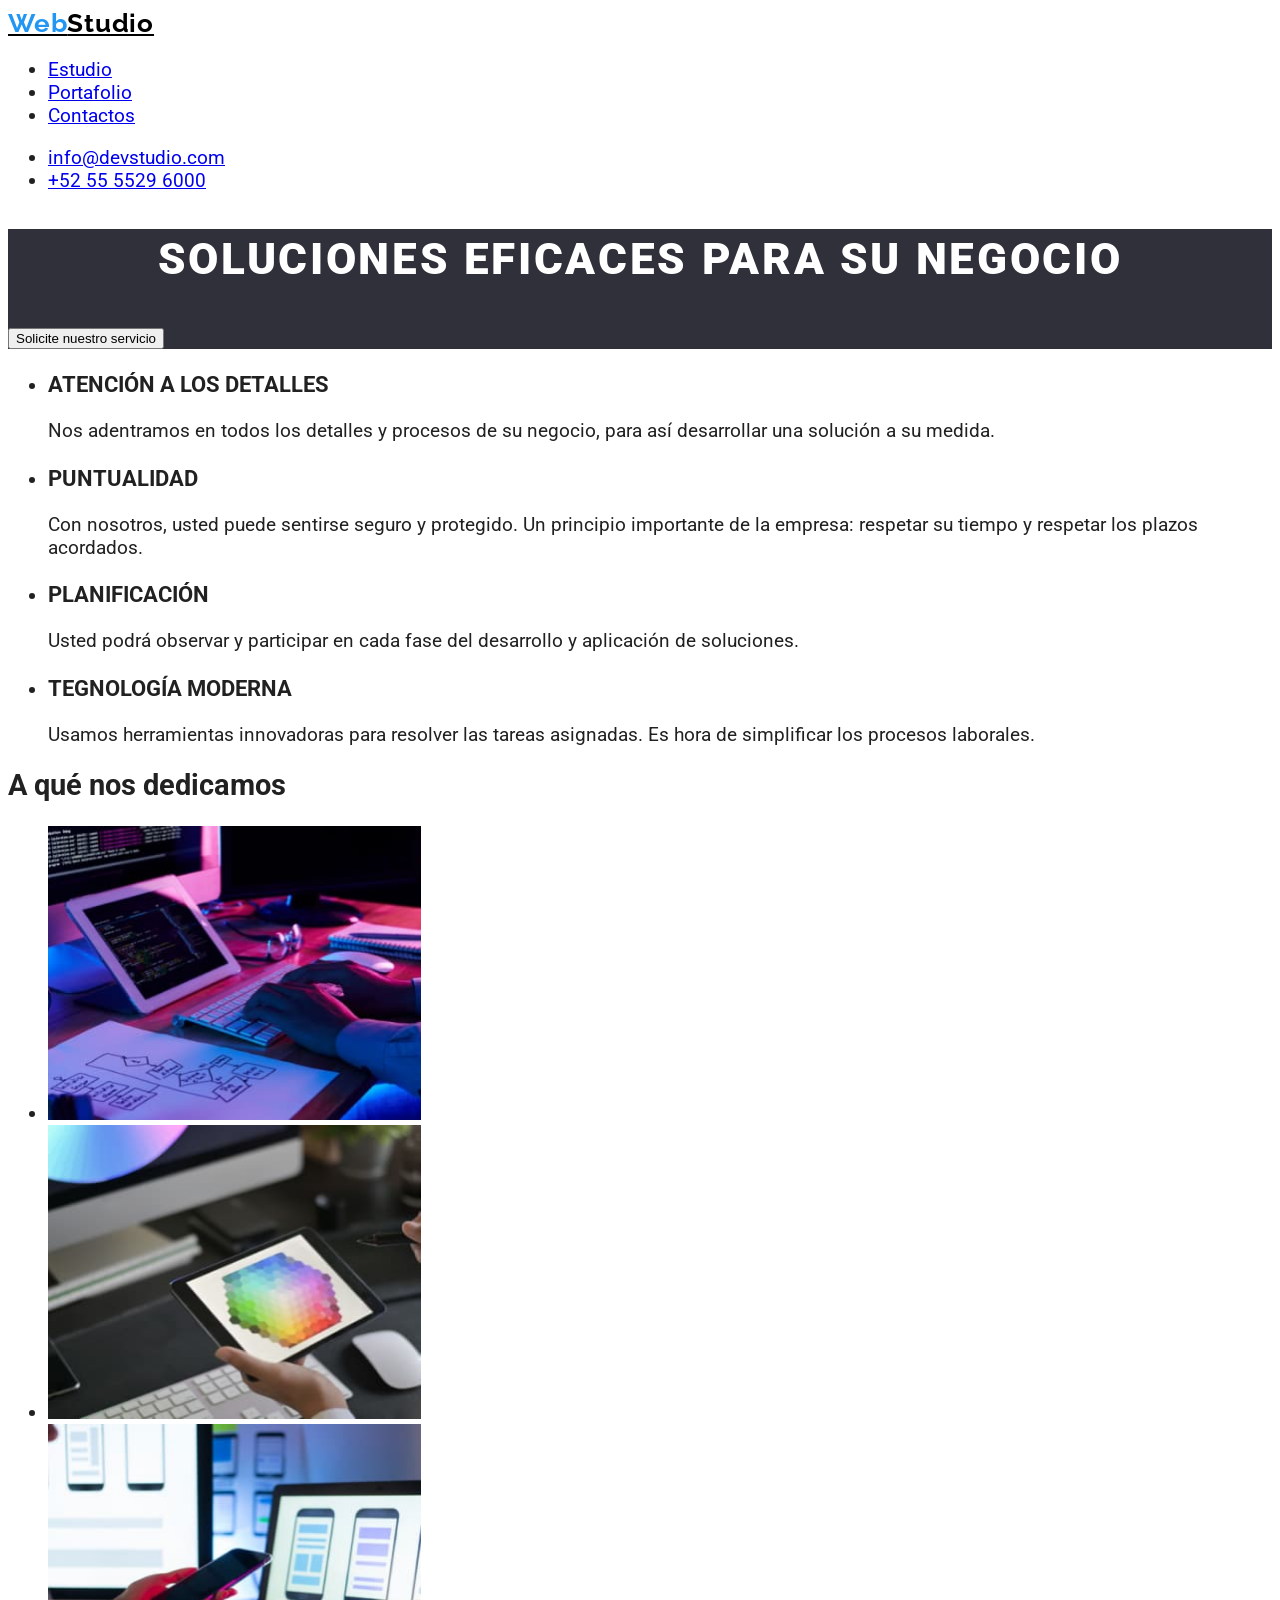
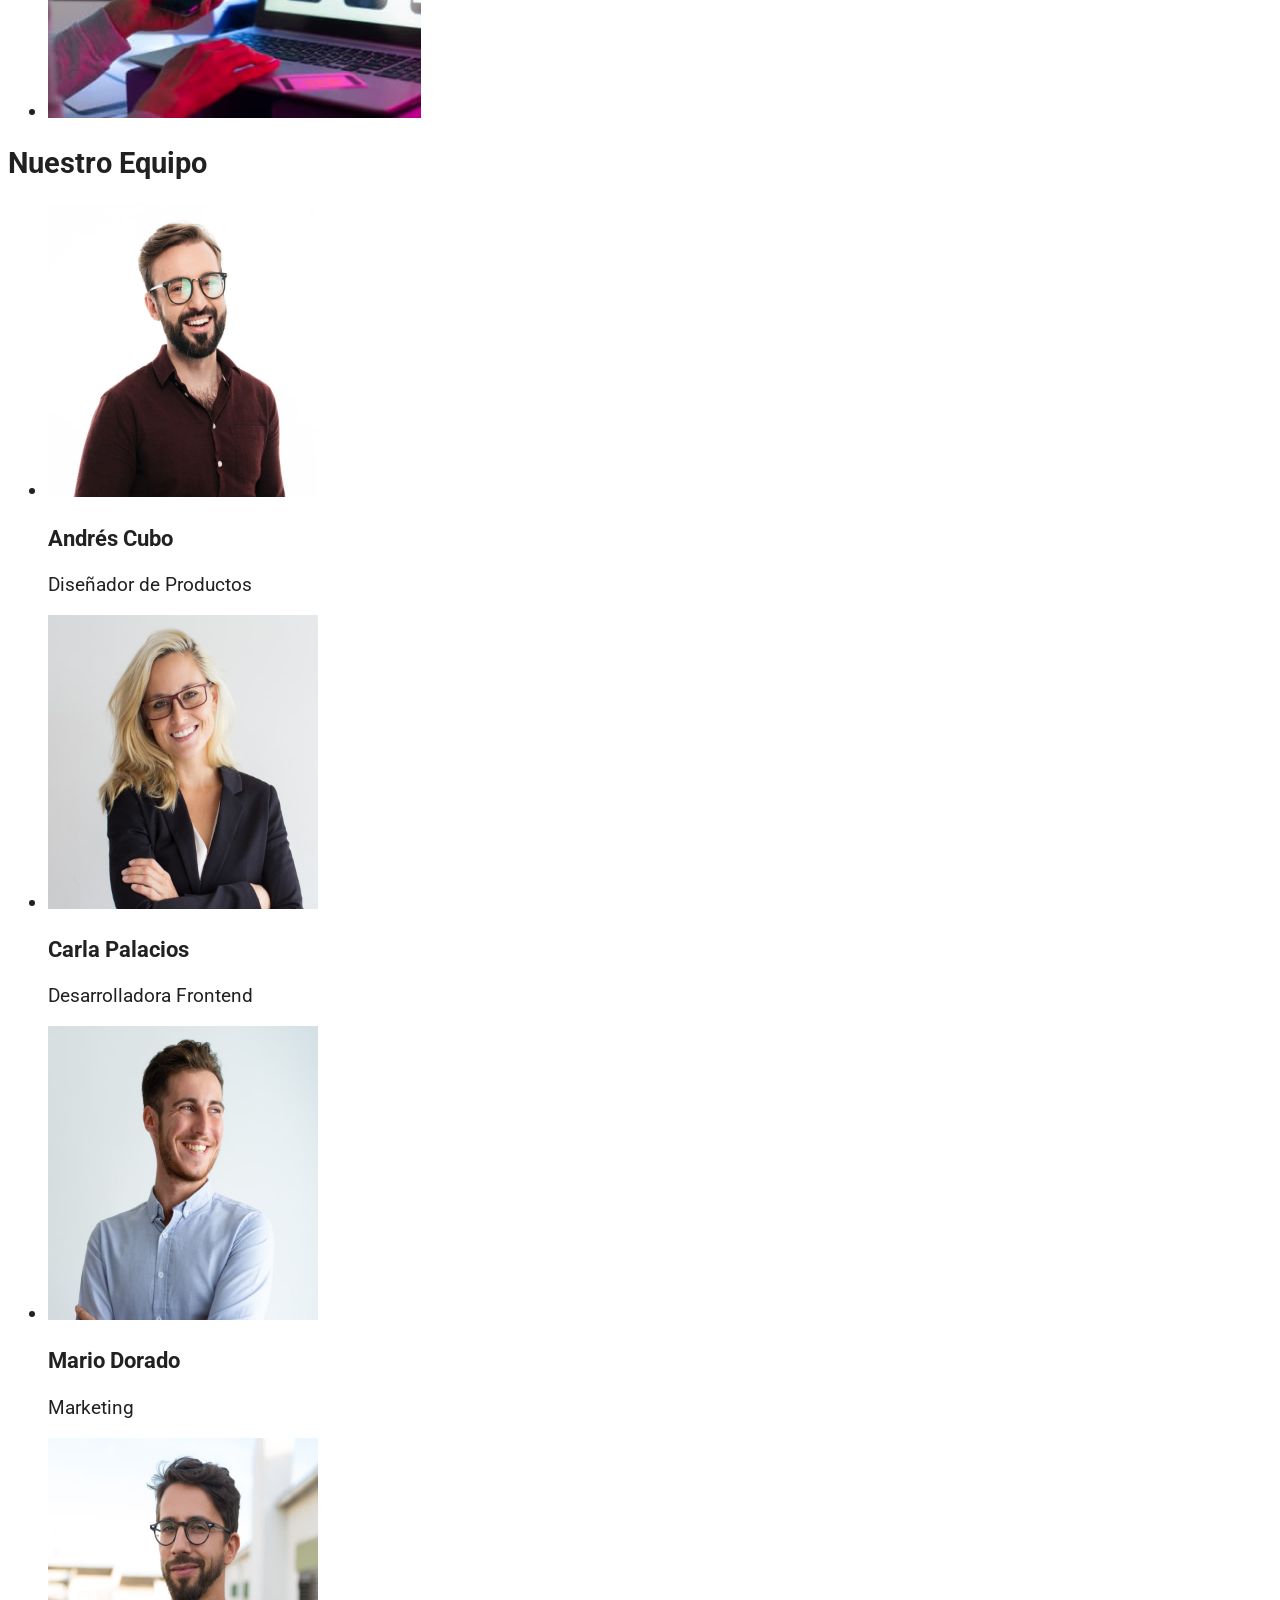
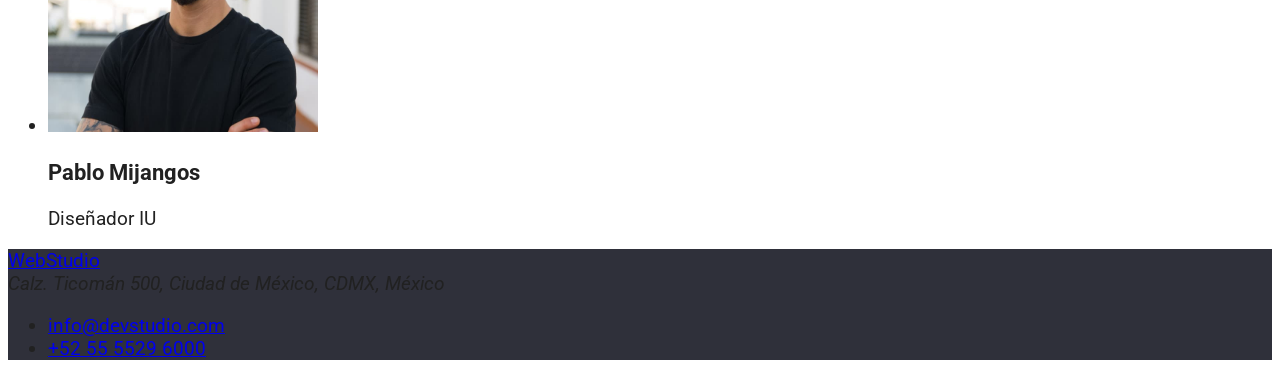
<file: index.html>
<!DOCTYPE html>
<html lang="es">
  <head>
    <meta charset="UTF-8" />
    <meta http-equiv="X-UA-Compatible" content="IE=edge" />
    <meta name="viewport" content="width=device-width, initial-scale=1.0" />
    <meta
      name="description"
      content="Esta Pagina es la mejor que va a existir porque la hice yo"
    />
    <meta name="robots" content="index,follow" />
    <title>WebStudio</title>
    <link rel="preconnect" href="https://fonts.googleapis.com" />
    <link rel="preconnect" href="https://fonts.gstatic.com" crossorigin />
    <link
      href="https://fonts.googleapis.com/css2?family=Raleway:wght@700&family=Roboto:wght@400;500;700;900&display=swap"
      rel="stylesheet"
    />
    <link rel="stylesheet" href="./css/styles.css" />
  </head>
  <body>
    <header class="header">
      <nav>
        <a href="./index.html" class="logo-cabecera">
          <span class="logo-azul">Web</span>Studio</a
        >
        <ul>
          <li><a href="./index.html">Estudio</a></li>
          <li><a href="./portafolio.html">Portafolio</a></li>
          <li><a href="#">Contactos</a></li>
        </ul>
      </nav>
      <ul>
        <li>
          <a href="mailto:info@devstudio.com">info@devstudio.com</a>
        </li>
        <li>
          <a href="tel:+525555296000">+52 55 5529 6000</a>
        </li>
      </ul>
    </header>
    <main>
      <section class="hero">
        <h1 class="hero-title">SOLUCIONES EFICACES PARA SU NEGOCIO</h1>
        <button>Solicite nuestro servicio</button>
      </section>
      <section>
        <ul>
          <li>
            <h3>ATENCIÓN A LOS DETALLES</h3>
            <p>
              Nos adentramos en todos los detalles y procesos de su negocio,
              para así desarrollar una solución a su medida.
            </p>
          </li>
          <li>
            <h3>PUNTUALIDAD</h3>
            <p>
              Con nosotros, usted puede sentirse seguro y protegido. Un
              principio importante de la empresa: respetar su tiempo y respetar
              los plazos acordados.
            </p>
          </li>
          <li>
            <h3>PLANIFICACIÓN</h3>
            <p>
              Usted podrá observar y participar en cada fase del desarrollo y
              aplicación de soluciones.
            </p>
          </li>
          <li>
            <h3>TEGNOLOGÍA MODERNA</h3>
            <p>
              Usamos herramientas innovadoras para resolver las tareas
              asignadas. Es hora de simplificar los procesos laborales.
            </p>
          </li>
        </ul>
      </section>
      <section>
        <h2>A qué nos dedicamos</h2>
        <ul>
          <li>
            <img src="./img/1.jpg" width="373" height="294" alt="computador" />
          </li>
          <li>
            <img src="./img/3.jpg" width="373" height="294" alt="tablet" />
          </li>
          <li>
            <img src="./img/2.jpg" width="373" height="294" alt="celular" />
          </li>
        </ul>
      </section>
      <section>
        <h2>Nuestro Equipo</h2>
        <ul>
          <li>
            <img src="./img/4.jpg" width="270" height="294" alt="Andres" />
            <h3>Andrés Cubo</h3>
            <p>Diseñador de Productos</p>
          </li>
          <li>
            <img src="./img/5.jpg" width="270" height="294" alt="Carla" />
            <h3>Carla Palacios</h3>
            <p>Desarrolladora Frontend</p>
          </li>
          <li>
            <img src="./img/6.jpg" width="270" height="294" alt="Mario" />
            <h3>Mario Dorado</h3>
            <p>Marketing</p>
          </li>
          <li>
            <img src="./img/7.jpg" width="270" height="294" alt="Pablo" />
            <h3>Pablo Mijangos</h3>
            <p>Diseñador IU</p>
          </li>
        </ul>
      </section>
    </main>
    <footer class="footer">
      <a href="#">WebStudio</a>
      <address>Calz. Ticomán 500, Ciudad de México, CDMX, México</address>
      <ul>
        <li><a href="mailto:info@devstudio.com">info@devstudio.com</a></li>
        <li><a href="tel:+525555296000">+52 55 5529 6000</a></li>
      </ul>
    </footer>
  </body>
</html>
</file>
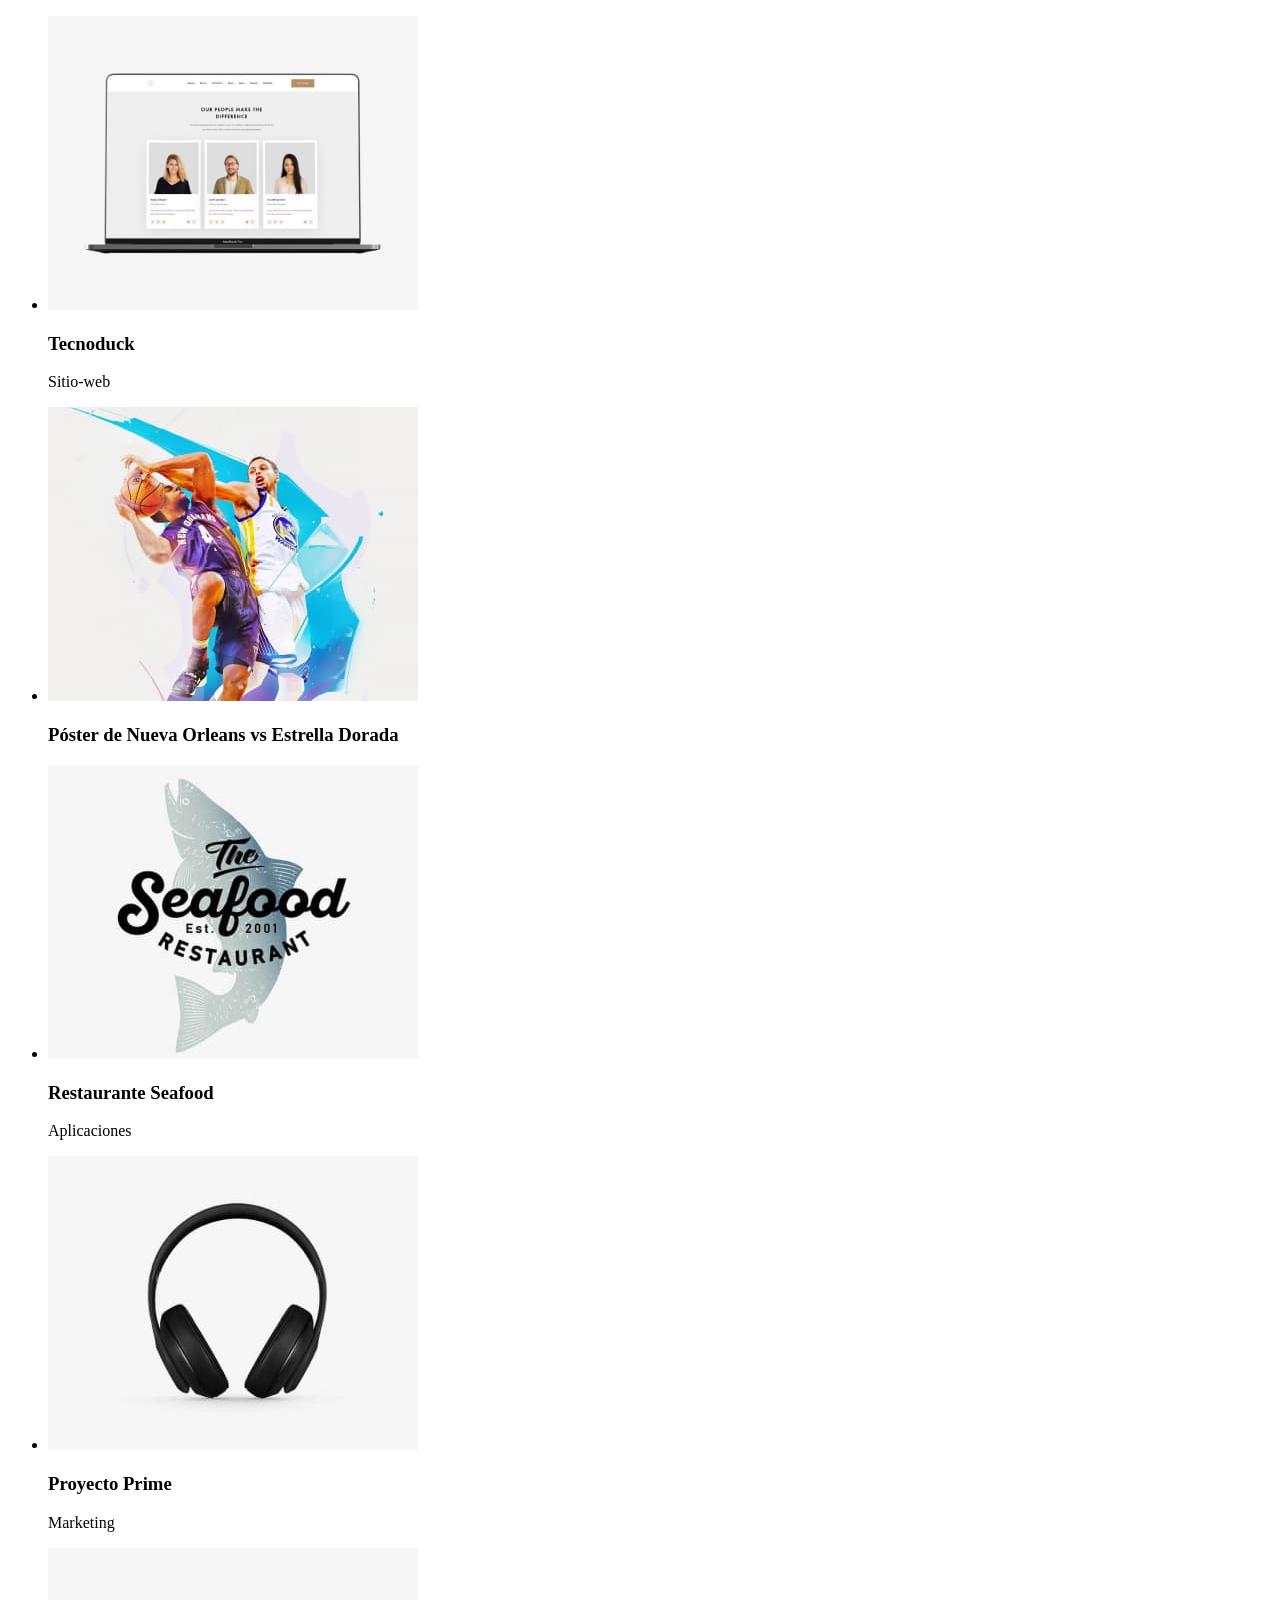
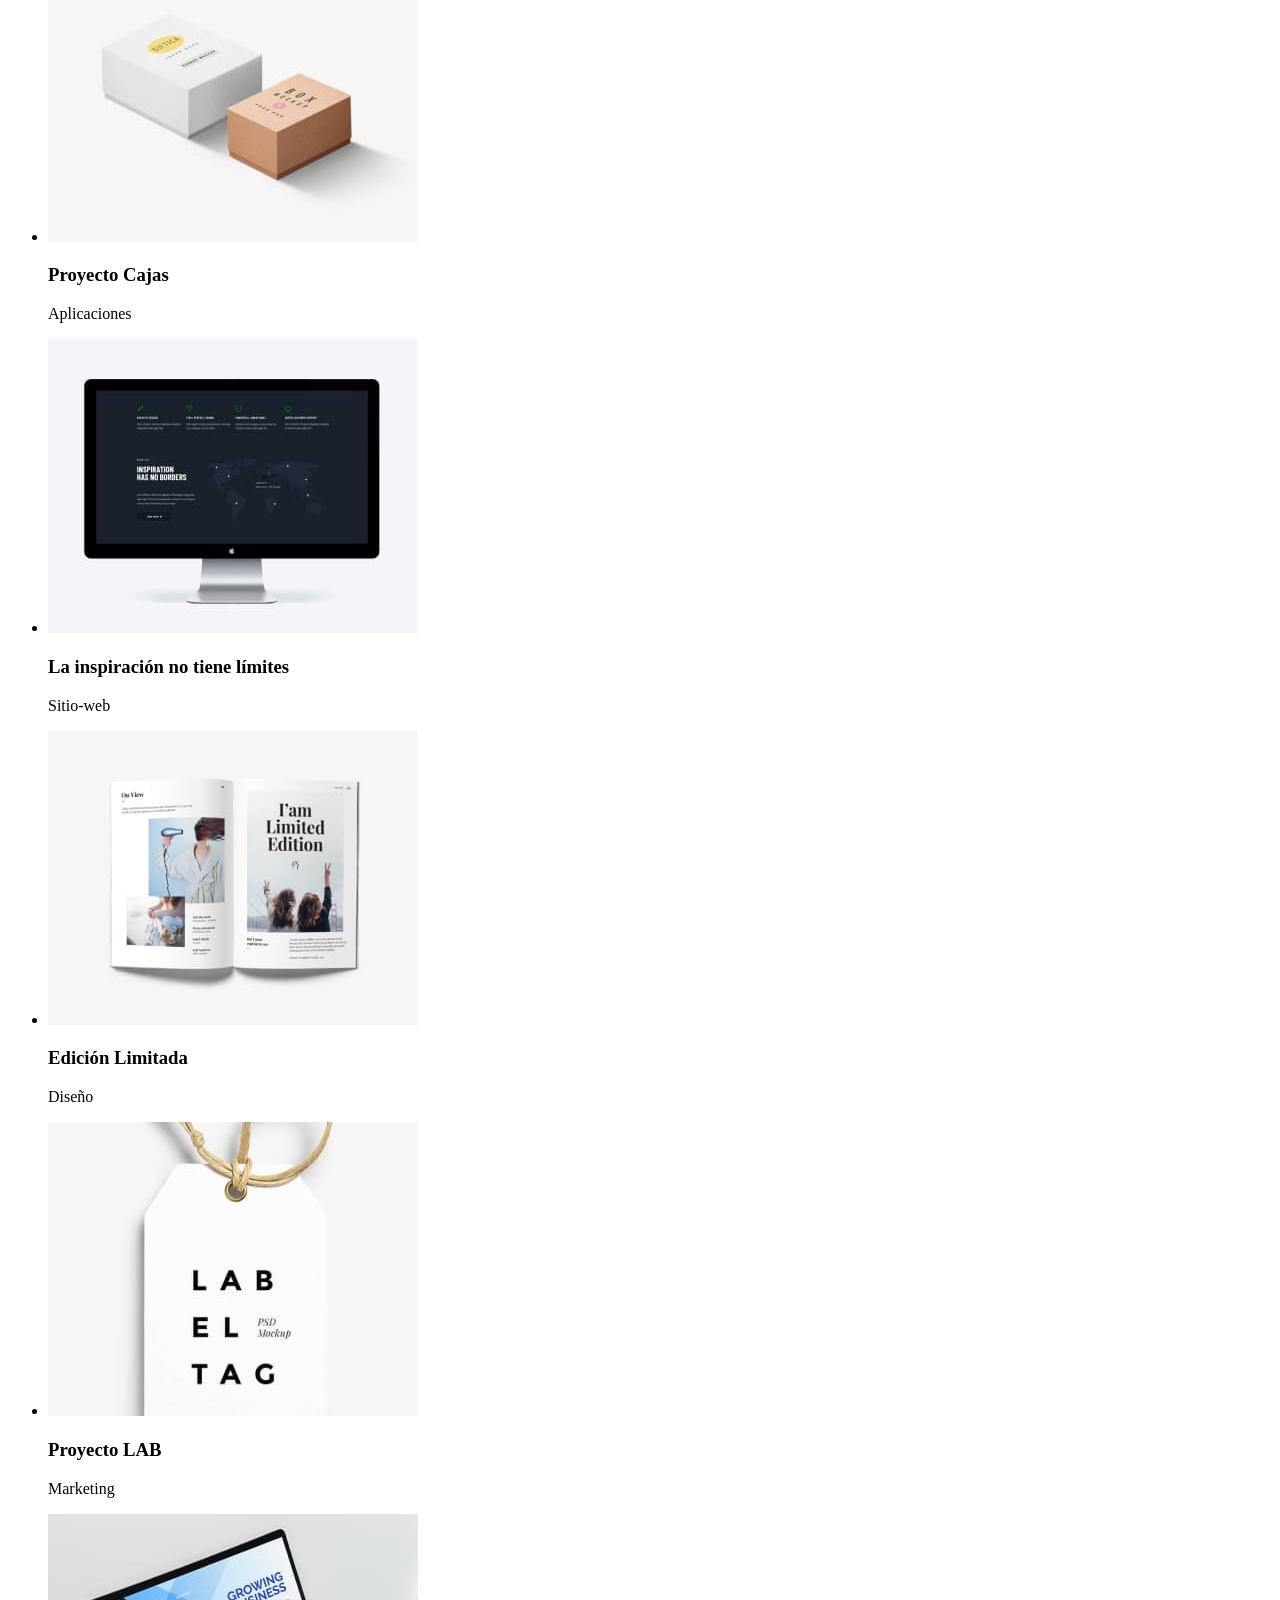
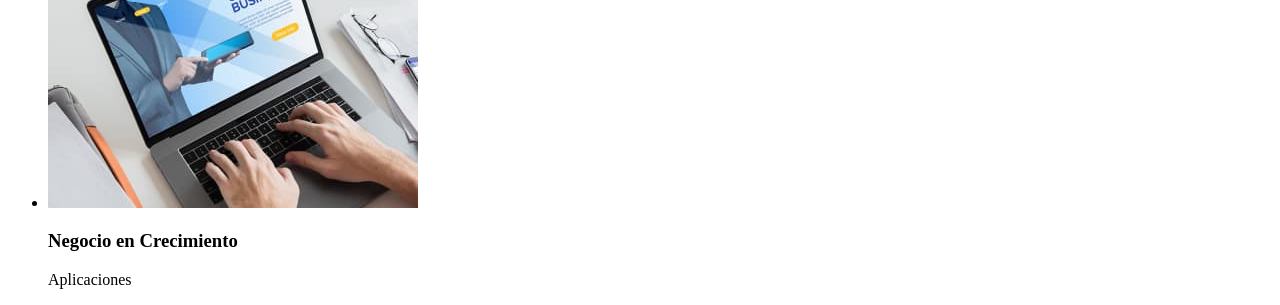
<file: portafolio.html>
<!DOCTYPE html>
<html lang="en">
  <head>
    <meta charset="UTF-8" />
    <meta http-equiv="X-UA-Compatible" content="IE=edge" />
    <meta name="viewport" content="width=device-width, initial-scale=1.0" />
    <title>Document</title>
  </head>
  <body>
    <header></header>
    <main>
      <ul>
        <li>
          <img src="./img/8.jpg" width="370" alt="Tecnoduck" />
          <h3>Tecnoduck</h3>
          <p>Sitio-web</p>
        </li>
        <li>
          <img src="./img/9.jpg" width="370" alt="Póster" />
          <h3>Póster de Nueva Orleans vs Estrella Dorada</h3>
        </li>
        <li>
          <img src="./img/10.jpg" width="370" alt="Seafood" />
          <h3>Restaurante Seafood</h3>
          <p>Aplicaciones</p>
        </li>
        <li>
          <img src="./img/11.jpg" width="370" alt="proyecto" />
          <h3>Proyecto Prime</h3>
          <p>Marketing</p>
        </li>
        <li>
          <img src="./img/12.jpg" width="370" alt="cajas" />
          <h3>Proyecto Cajas</h3>
          <p>Aplicaciones</p>
        </li>
        <li>
          <img src="./img/13.jpg" width="370" alt="limites" />
          <h3>La inspiración no tiene límites</h3>
          <p>Sitio-web</p>
        </li>
        <li>
          <img src="./img/14.jpg" width="370" alt="edicion Limitada" />
          <h3>Edición Limitada</h3>
          <p>Diseño</p>
        </li>
        <li>
          <img src="./img/15.jpg" width="370" alt="LAB" />
          <h3>Proyecto LAB</h3>
          <p>Marketing</p>
        </li>
        <li>
          <img src="./img/16.jpg" width="370" alt="Aplicaciones" />
          <h3>Negocio en Crecimiento</h3>
          <p>Aplicaciones</p>
        </li>
      </ul>
    </main>
    <footer></footer>
  </body>
</html>
</file>
<file: css/styles.css>
:root {
  --color-principal-texto: #212121;
  --color-segundo-texto: #757575;
  --color-web: #2196f3;
  --color-primario-fondo-pantalla: #ffffff;
  --color-segundo-fondo-pantalla: #2f303a;
}
body {
  font-family: 'Roboto', sans-serif;
  color: var(--color-principal-texto);
  font-size: 19px;
  background-color: var(--color-primario-fondo-pantalla);
}
.logo-azul {
  color: var(--color-web);
}
.logo-cabecera {
  font-family: 'Raleway', sans-serif;
  color: #000000;
  font-weight: 700;
  font-size: 26px;
  line-height: 31px;
  letter-spacing: 0.03em;
}
.hero {
  background-color: var(--color-segundo-fondo-pantalla);
}
.hero-title {
  font-weight: 900;
  font-size: 44px;
  line-height: 60px;
  text-align: center;
  letter-spacing: 0.06em;
  text-transform: uppercase;
  color: #ffffff;
}
.footer {
  background-color: var(--color-segundo-fondo-pantalla);
}
</file>
